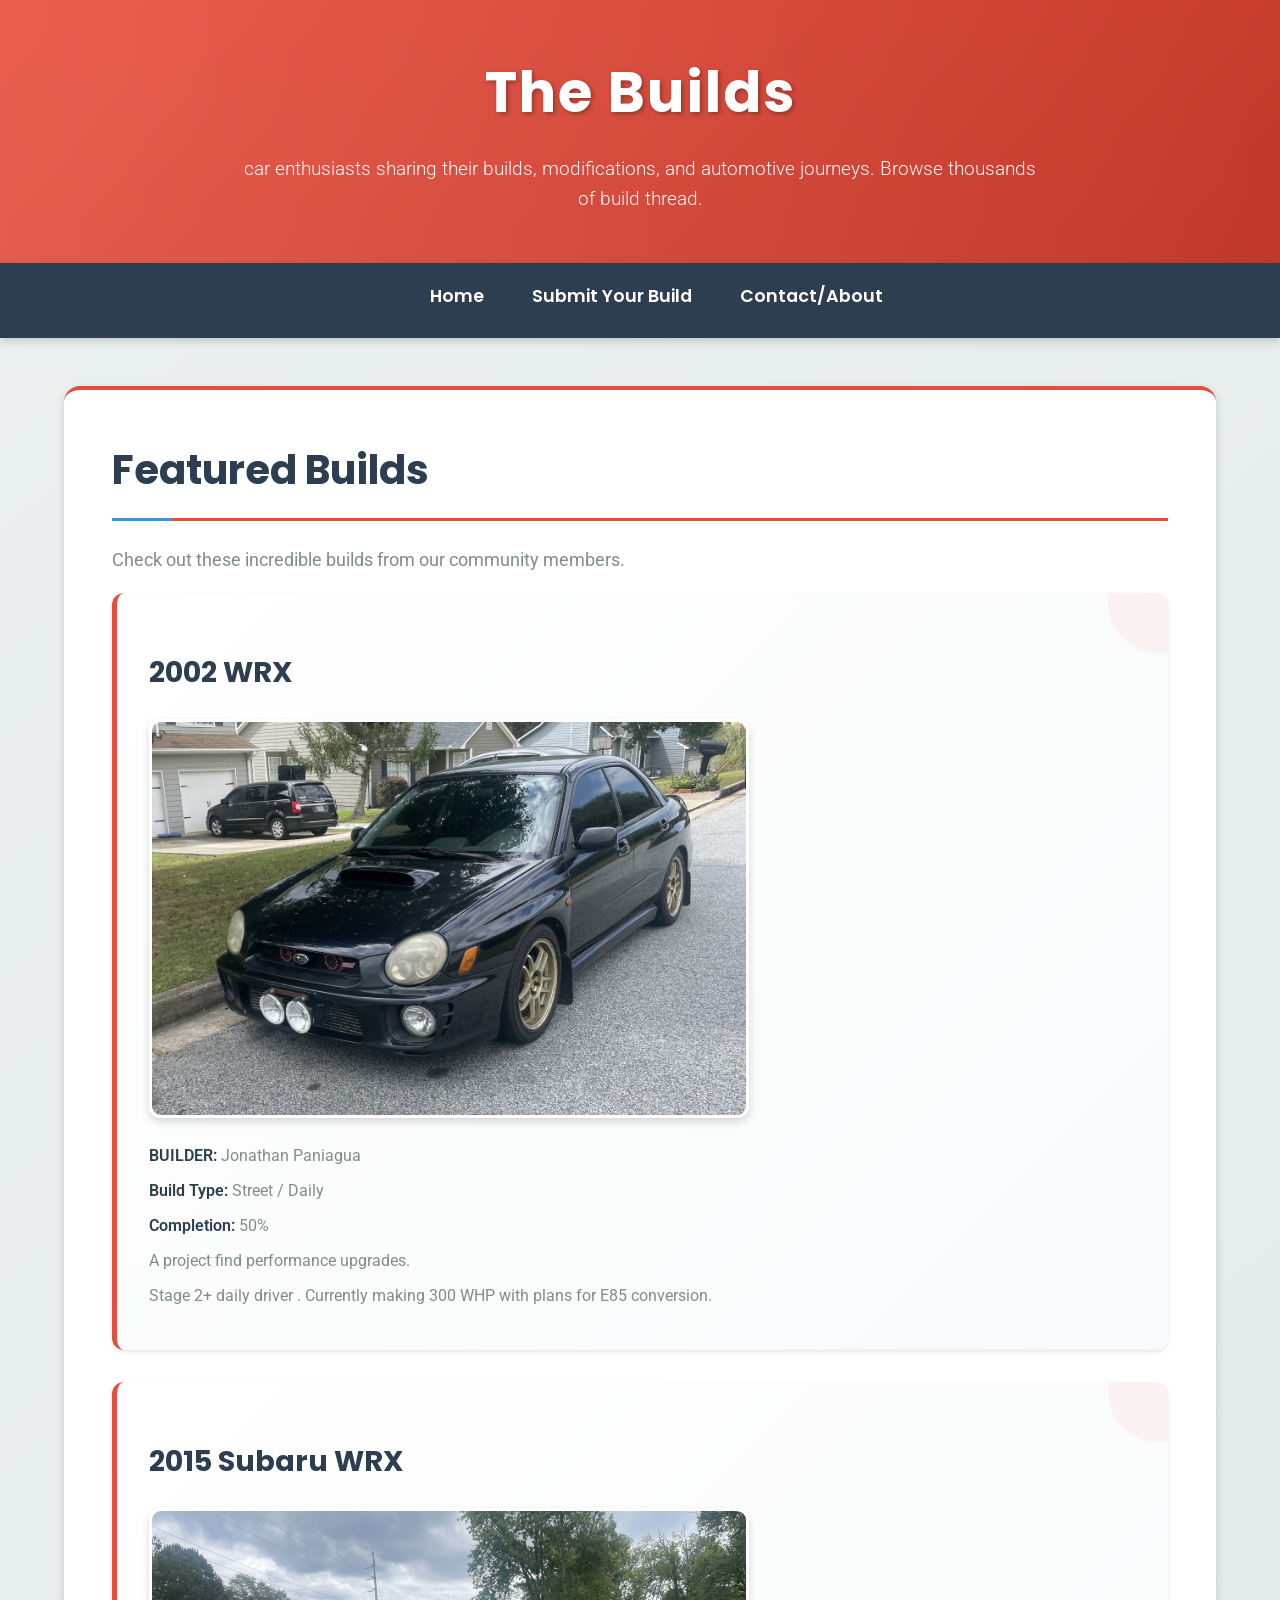
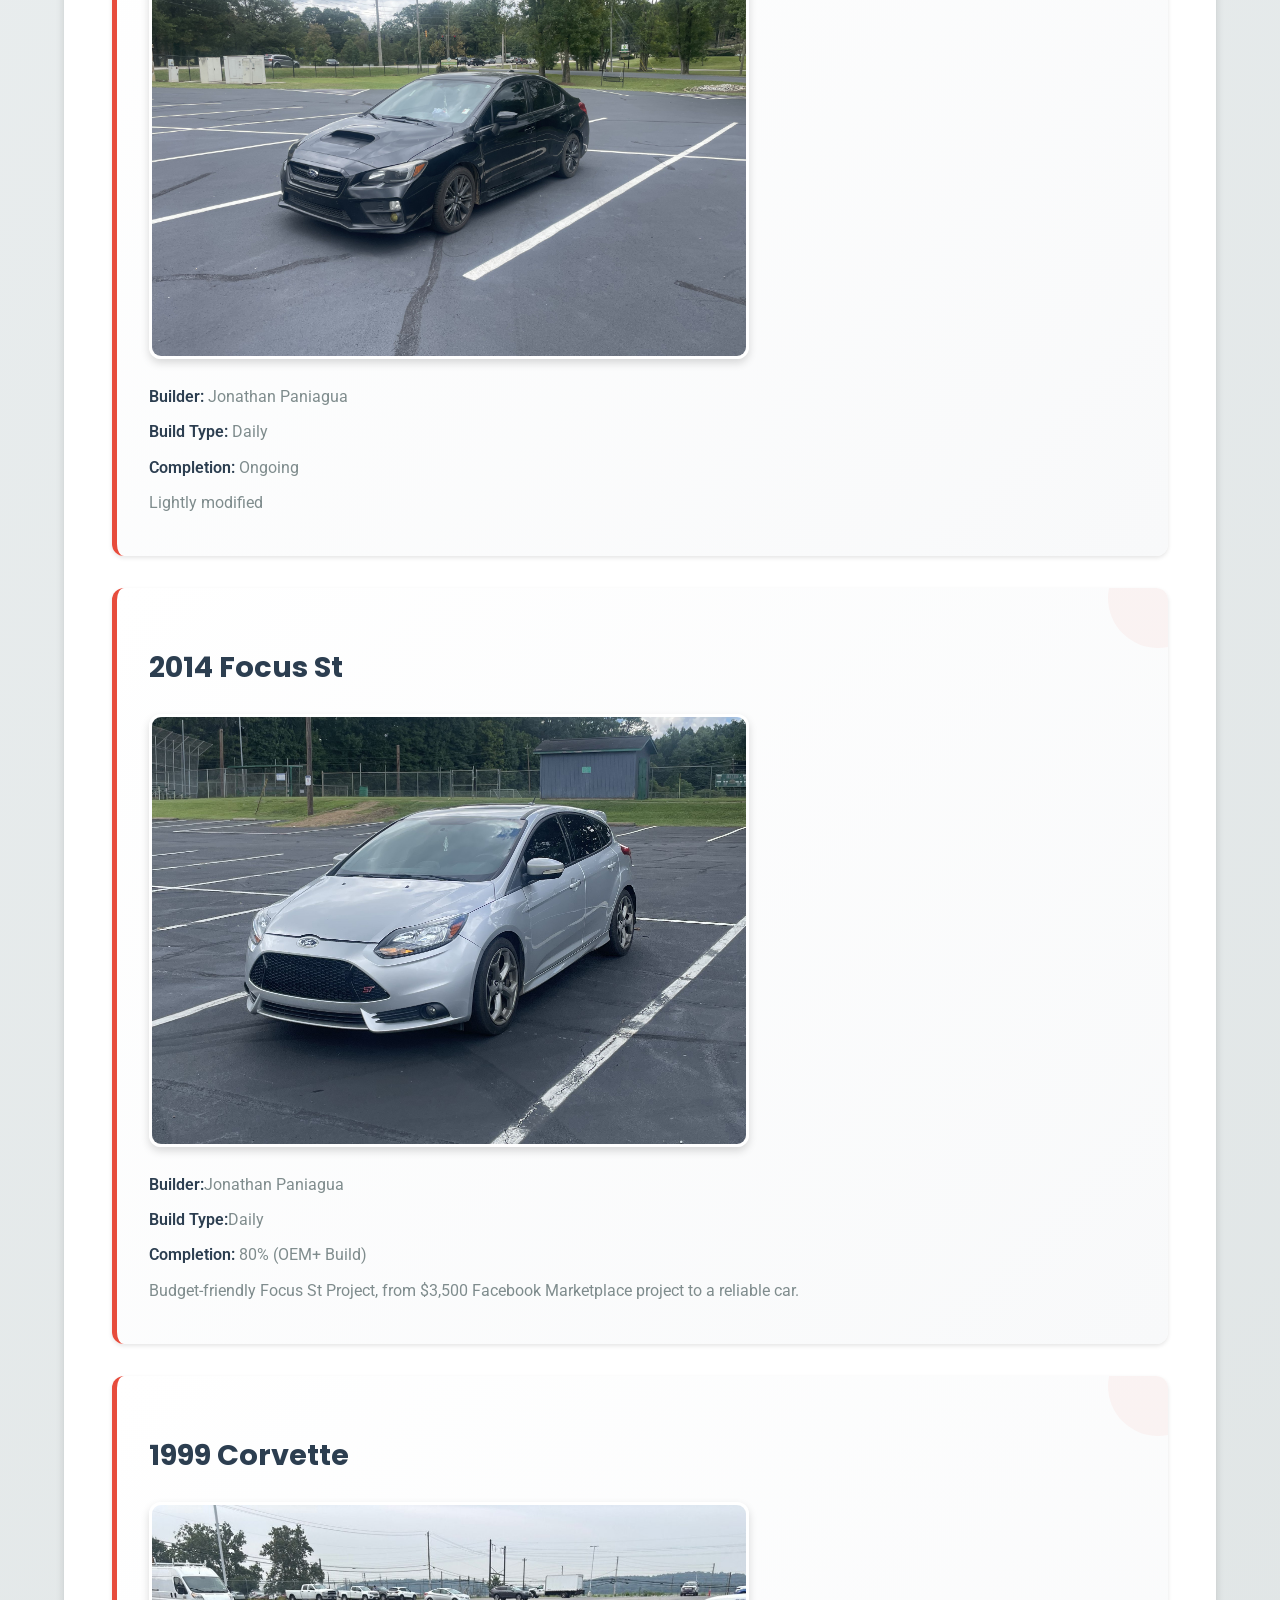
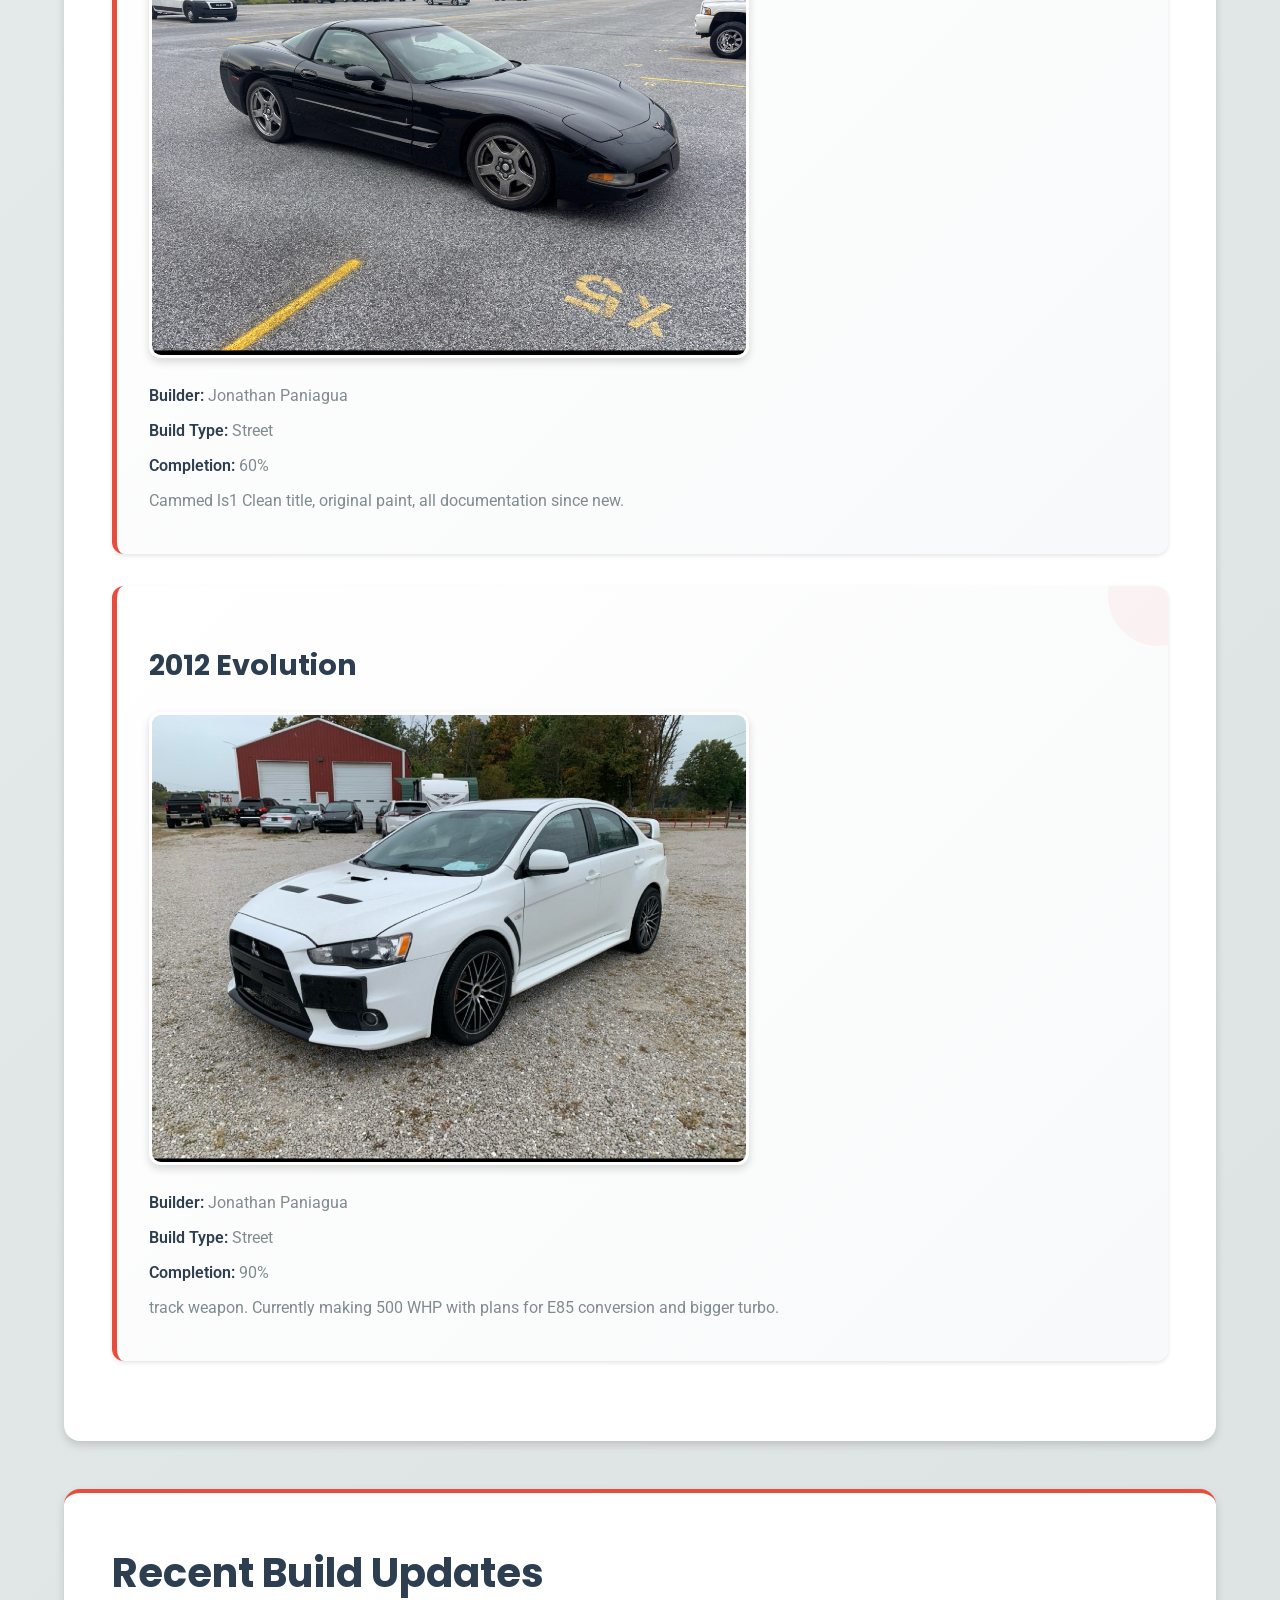
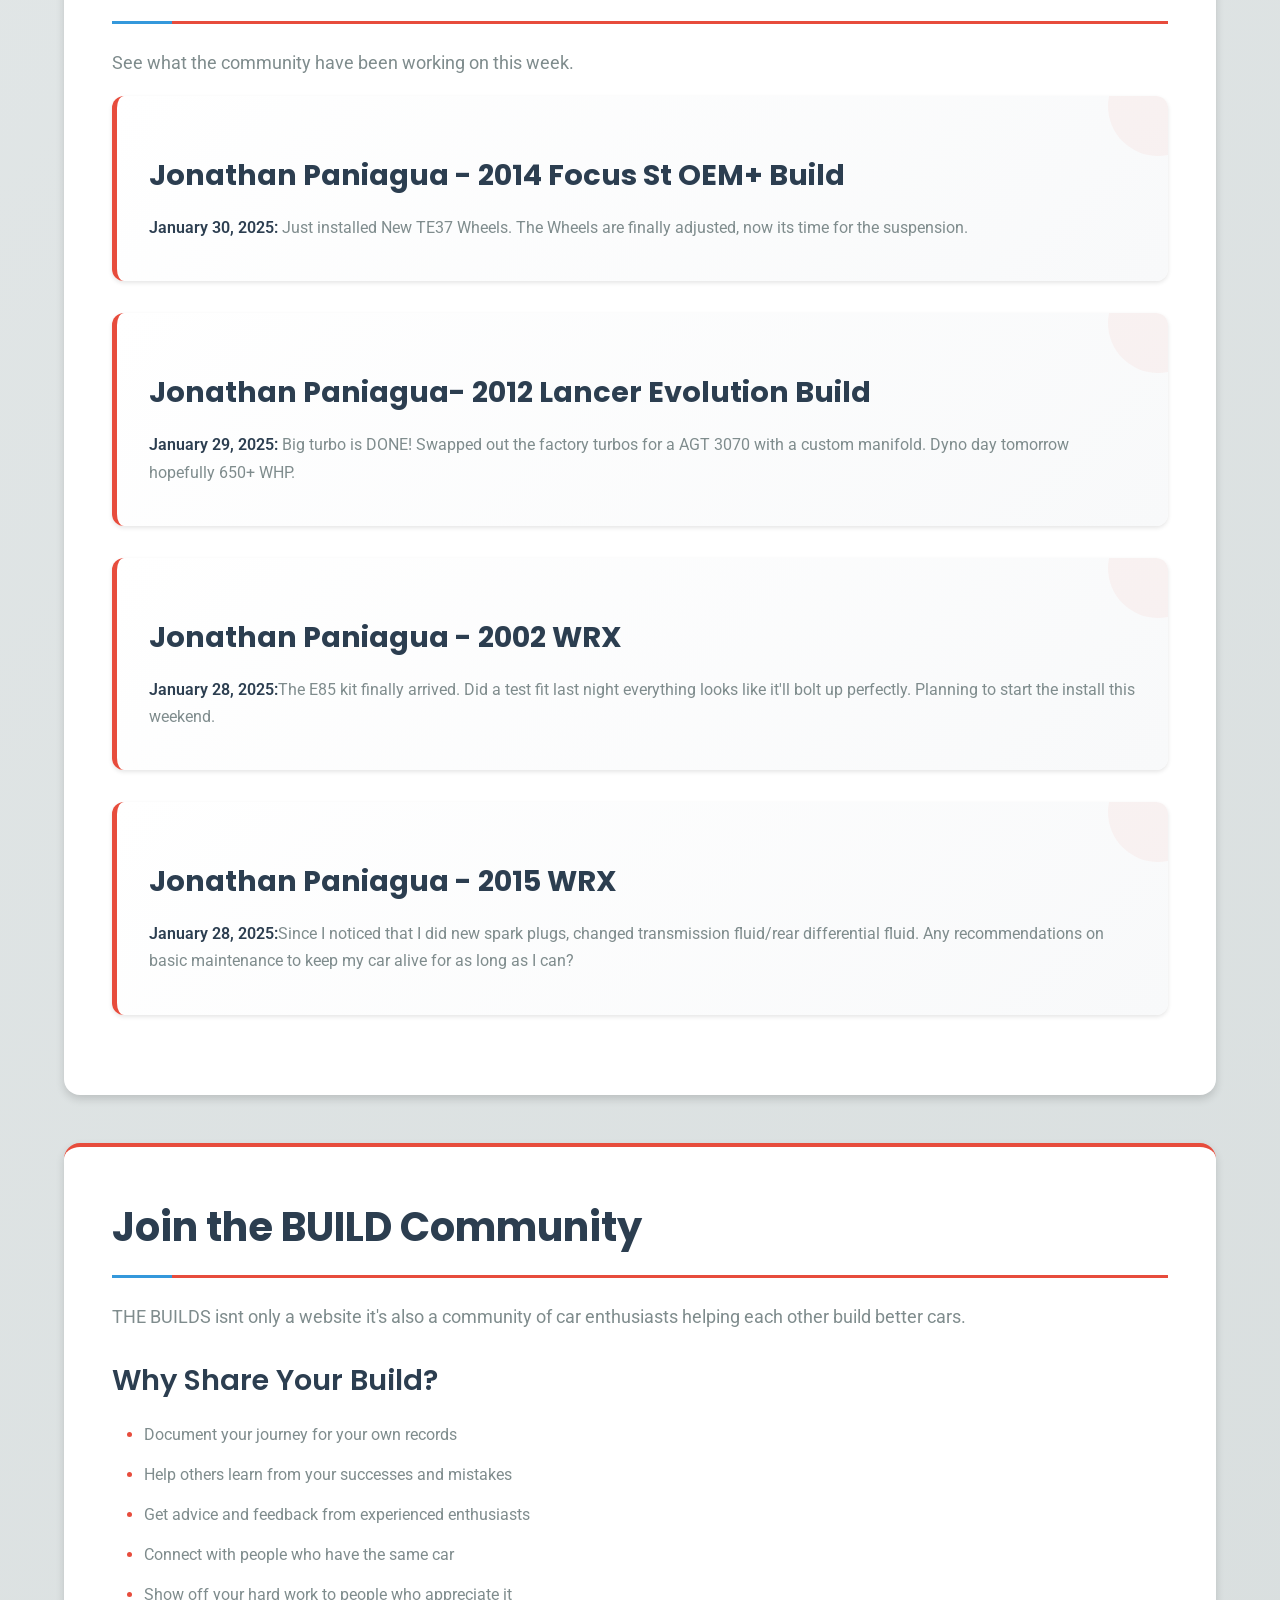
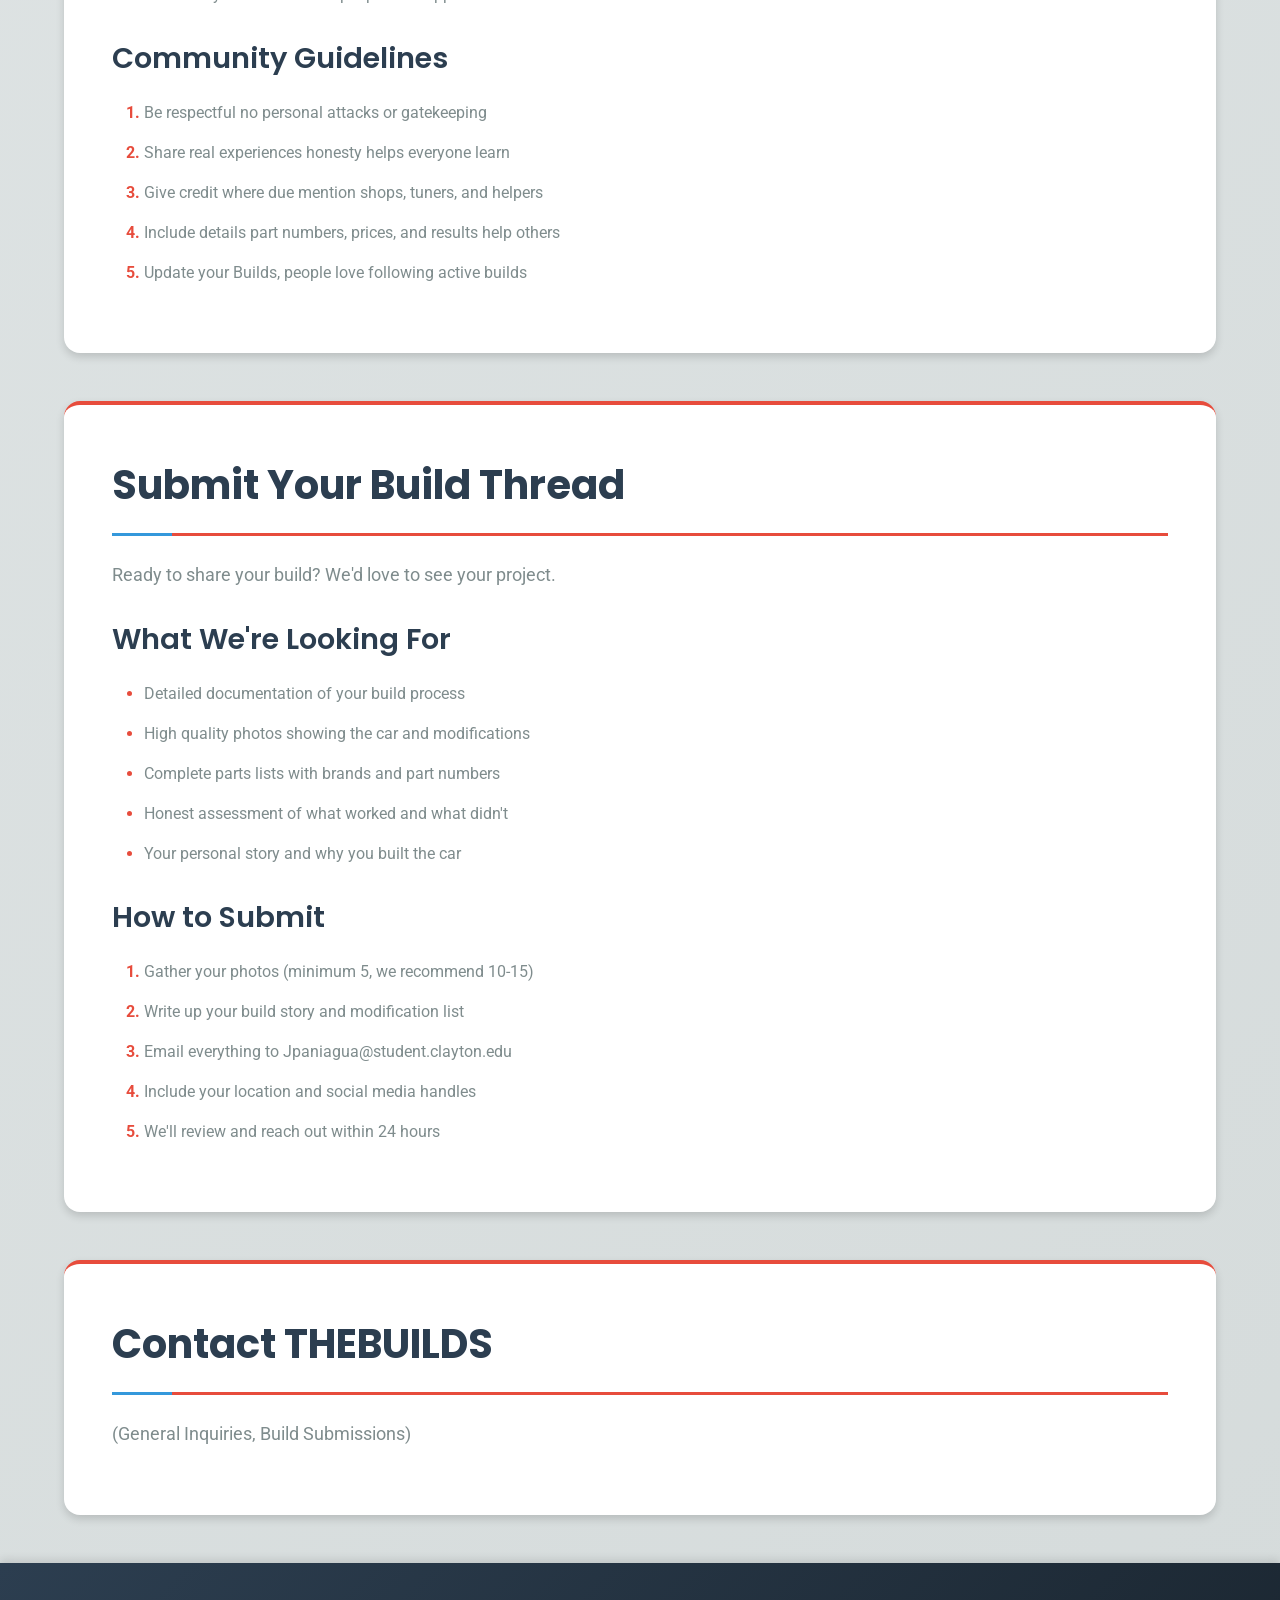
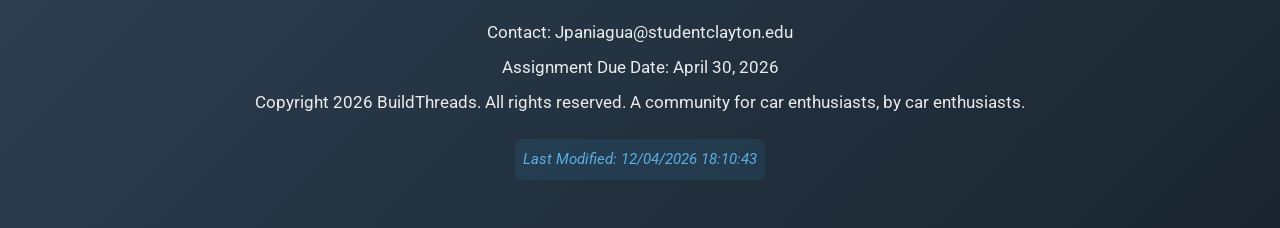
<file: CarWebsite/index.html>
<!DOCTYPE html>
<html lang="en">
<head>
	<meta charset="utf-8">
	<meta name="viewport" content="width=device-width, initial-scale=1.0">
	<title>The Builds</title>
	<link rel="stylesheet" href="styles.css">
	<script src="script.js"></script>
</head>
<body onload="showLastModified()">
	<!-- Created by Jonathan Paniagua -->
	<header>
		<h1> The Builds</h1>
		<p> car enthusiasts sharing their builds, modifications, and automotive journeys. Browse thousands of build thread.</p>
	</header>
	
	<nav>
		<ul>
			<li><a href="index.html">Home</a>
</li>
</li>
            <li><a href="Submit-Build-Copy3.html">Submit Your Build</a></li>
            <li><a href="About.html">Contact/About</a></li>
		</ul>
	</nav>
	
	<main>
	
		<section id="featured-builds">
			<h2>Featured Builds</h2>
			<p>Check out these incredible builds from our community members.</p>
			
			<article>
				<h3>2002 WRX</h3>
				<img src="2002wrx.jpeg" width="600" height="400" alt="2002 WRX"> 
				<p><strong>BUILDER:</strong> Jonathan Paniagua</p>
				<p><strong>Build Type:</strong> Street / Daily</p>
				<p><strong>Completion:</strong> 50%</p>
				<p> A project find performance upgrades.</p>
				<p>Stage 2+ daily driver . Currently making 300 WHP with plans for E85 conversion.</p>
				
				</article>
			<article>
			<h3>2015 Subaru WRX</h3>
                <img src="2015WRX.jpeg" width="600" height="400" alt="2015 WRX">
				<p><strong>Builder:</strong> Jonathan Paniagua</p>
                <p><strong>Build Type:</strong> Daily</p>
                <p><strong>Completion:</strong> Ongoing</p>
                <p>Lightly modified</p>
                
				
			</article>
				
			<article>
			<h3>2014 Focus St</h3>
				<img src="2014focus.jpeg" width="600" height="400" alt="2014 Focus St">
				<p><strong>Builder:</strong>Jonathan Paniagua</p>
                <p><strong>Build Type:</strong>Daily</p>
                <p><strong>Completion:</strong> 80% (OEM+ Build)</p>
                <p>Budget-friendly Focus St Project, from $3,500 Facebook Marketplace project to a reliable car.</p>
				
			</article>
			
			<article>
			<h3>1999 Corvette</h3>
				<img src="corvette1999.jpeg" width="600" height="400" alt="1999 Corvette">
				<p><strong>Builder:</strong> Jonathan Paniagua</p>
                <p><strong>Build Type:</strong> Street</p>
                <p><strong>Completion:</strong> 60%</p>
                <p>Cammed ls1 Clean title, original paint, all documentation since new.</p>
                
            </article>
				
			<article>
			<h3>2012 Evolution</h3>
				<img src="2012evo.jpeg" width="600" height="400" alt="2012 Evolution">
				<p><strong>Builder:</strong> Jonathan Paniagua</p>
                <p><strong>Build Type:</strong> Street</p>
                <p><strong>Completion:</strong> 90%</p>
                <p>track weapon. Currently making 500 WHP with plans for E85 conversion and bigger turbo.</p>
                
			</article>
		</section>
		
		
		<section id="recent-updates">
			<h2>Recent Build Updates</h2>
            <p>See what the community  have been working on this week.</p>
			
			<article>
				<h3>Jonathan Paniagua - 2014 Focus St OEM+ Build</h3>
                <p><strong>January 30, 2025:</strong> Just installed New TE37 Wheels. The Wheels are finally adjusted, now its time for the suspension.</p>
            </article>
			
			<article>
                <h3>Jonathan Paniagua- 2012 Lancer Evolution Build</h3>
                <p><strong>January 29, 2025:</strong> Big turbo is DONE! Swapped out the factory turbos for a AGT 3070 with a custom manifold. Dyno day tomorrow hopefully 650+ WHP.</p>
            </article>
			
			<article>
                <h3>Jonathan Paniagua - 2002 WRX</h3>
                <p><strong>January 28, 2025:</strong>The E85 kit finally arrived. Did a test fit last night everything looks like it'll bolt up perfectly. Planning to start the install this weekend.</p>
            </article>
			
			<article>
                <h3>Jonathan Paniagua - 2015 WRX</h3>
                <p><strong>January 28, 2025:</strong>Since I noticed that I did new spark plugs, changed transmission fluid/rear differential fluid. Any recommendations on basic maintenance to keep my car alive for as long as I can?</p>
            </article>
		</section>
		
		<section id="Community">
            <h2>Join the BUILD Community</h2>
            <p>THE BUILDS isnt only a website it's also a community of  car enthusiasts helping each other build better cars.</p>
            
            <h3>Why Share Your Build?</h3>
            <ul>
                <li>Document your journey for your own records</li>
                <li>Help others learn from your successes and mistakes</li>
                <li>Get advice and feedback from experienced enthusiasts</li>
                <li>Connect with people who have the same car</li>
                <li>Show off your hard work to people who appreciate it</li>
            </ul>
            
            <h3>Community Guidelines</h3>
            <ol>
                <li>Be respectful no personal attacks or gatekeeping</li>
                <li>Share real experiences honesty helps everyone learn</li>
                <li>Give credit where due mention shops, tuners, and helpers</li>
                <li>Include details  part numbers, prices, and results help others</li>
                <li>Update your Builds, people love following active builds</li>
            </ol>
        </section>
		
		 <section id="submit">
            <h2>Submit Your Build Thread</h2>
            <p>Ready to share your build? We'd love to see your project.</p>
            
            <h3>What We're Looking For</h3>
            <ul>
                <li>Detailed documentation of your build process</li>
                <li>High quality photos showing the car and modifications</li>
                <li>Complete parts lists with brands and part numbers</li>
                <li>Honest assessment of what worked and what didn't</li>
                <li>Your personal story and why you built the car</li>
            </ul>
			
			<h3>How to Submit</h3>
            <ol>
                <li>Gather your photos (minimum 5, we recommend 10-15)</li>
                <li>Write up your build story and modification list</li>
                <li>Email everything to Jpaniagua@student.clayton.edu</li>
				<li>Include your location and social media handles</li>
                <li>We'll review and reach out within 24 hours</li>
            </ol>
			</section>
		
		<section id="contact">
			<h2>Contact THEBUILDS</h2>
			<p>(General Inquiries, Build Submissions)</p>
			
		</section>
	</main>
		
		
	<footer> 
		<p>Contact: Jpaniagua@studentclayton.edu</p>
        <p>Assignment Due Date: April 30, 2026</p>
        <p>Copyright 2026 BuildThreads. All rights reserved. A community for car enthusiasts, by car enthusiasts.</p>
		 <div id="lastModified"></div>
    </footer>
</body>
</html>
</file>
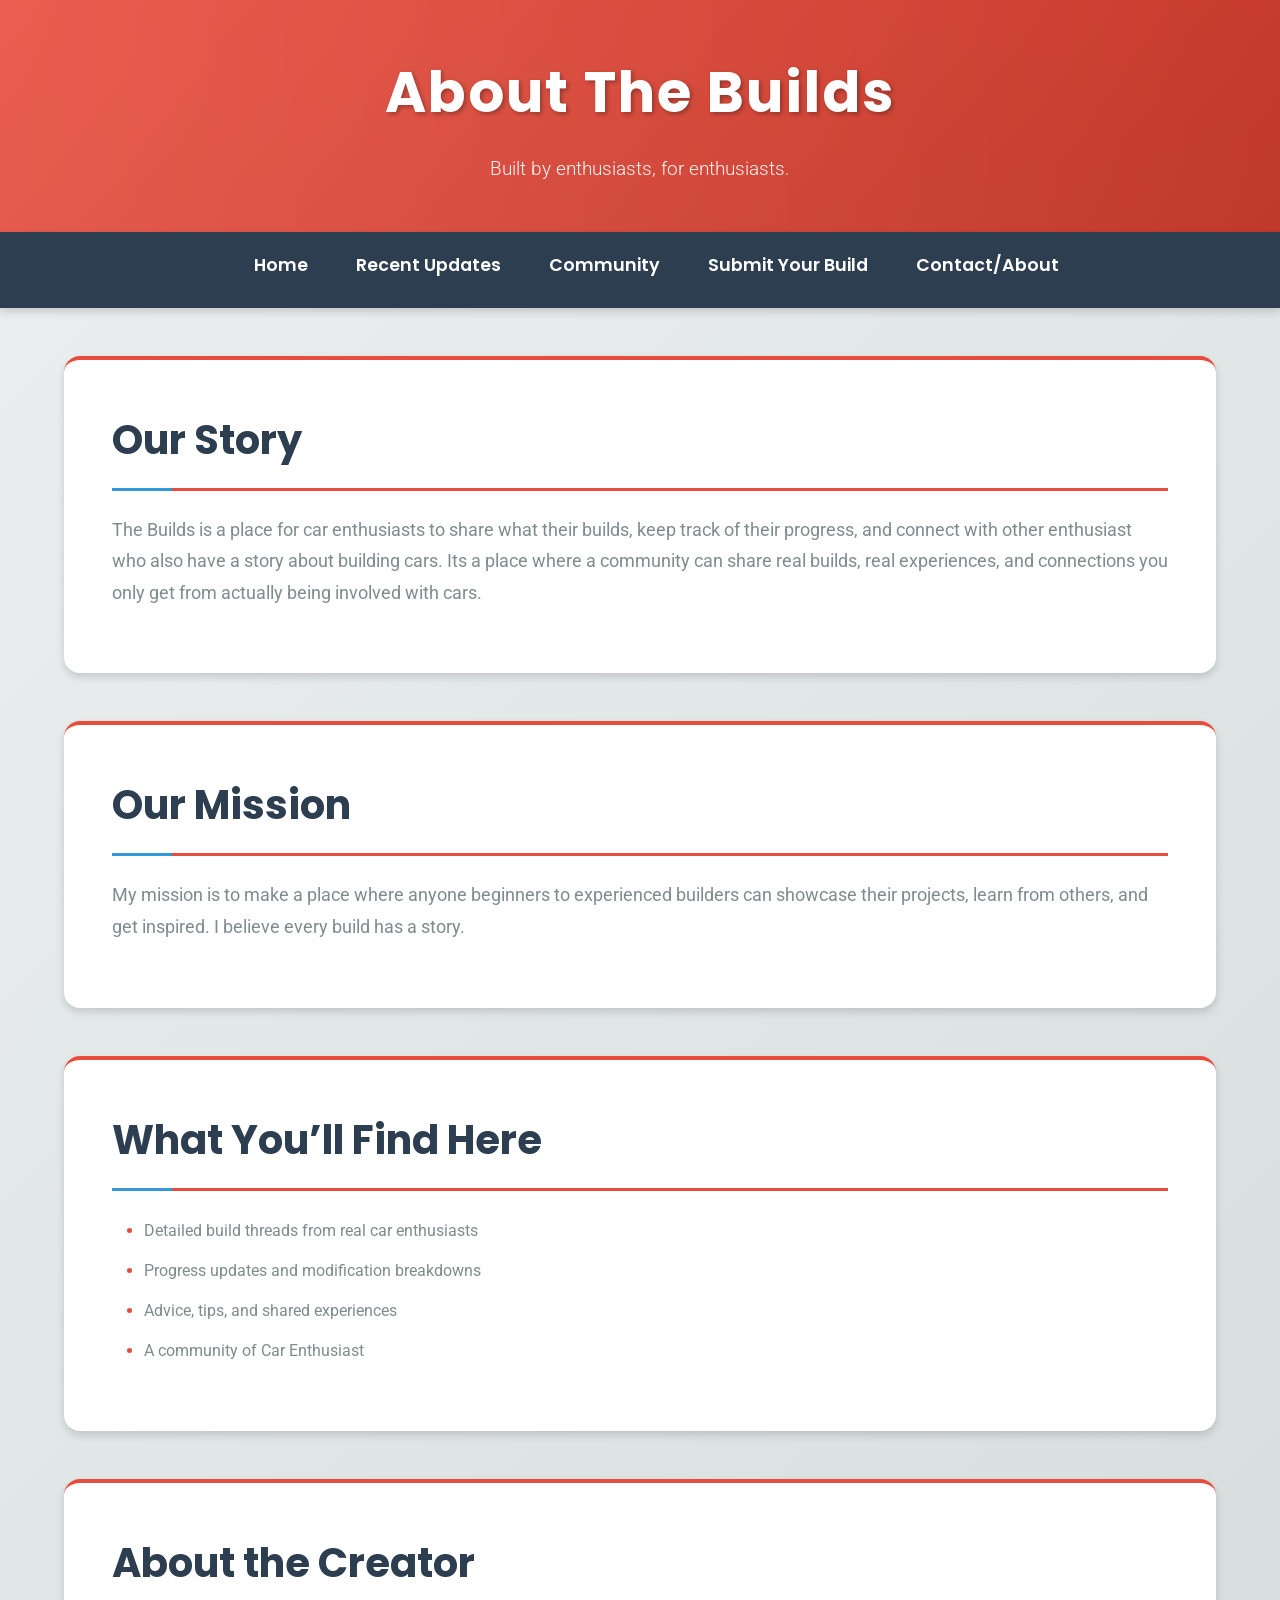
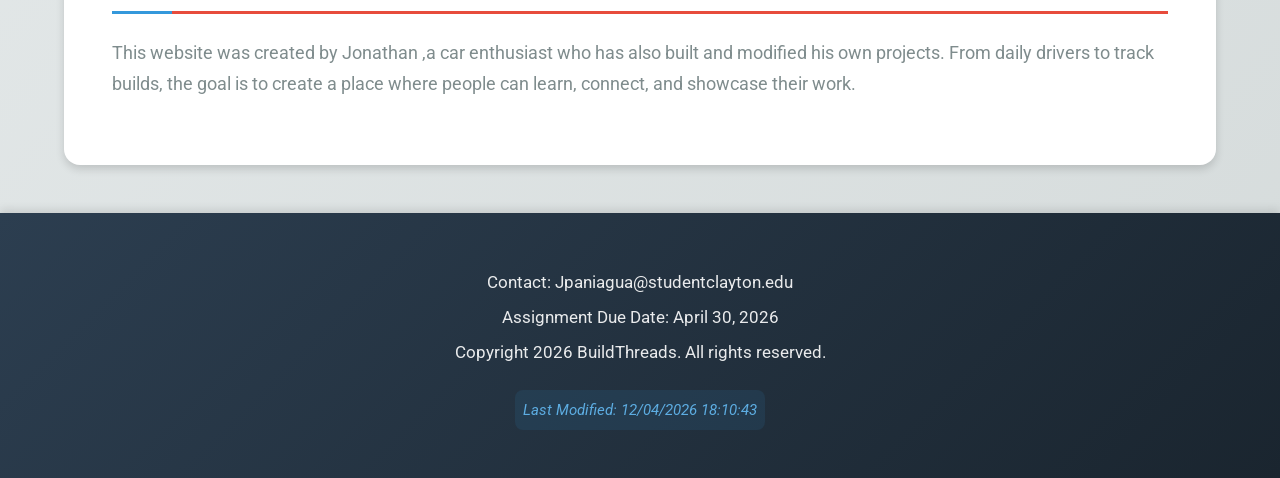
<file: CarWebsite/About.html>
<!DOCTYPE html>
<html lang="en">
<head>
    <meta charset="UTF-8">
    <meta name="viewport" content="width=device-width, initial-scale=1.0">
    <title>About - The Builds</title>
    <link rel="stylesheet" href="styles.css">
	<script src="script.js"></script>
</head>
<body onload="showLastModified()">
    <!-- Created by Jonathan Paniagua -->

    <header>
        <h1>About The Builds</h1>
        <p>Built by enthusiasts, for enthusiasts.</p>
    </header>

    <nav>
        <ul>
            <li><a href="index.html">Home</a></li>
            <li><a href="TheBUILDSCOPY-Copy2.html#featured-builds">Recent Updates</a></li>
            <li><a href="TheBUILDSCOPY-Copy2.html#recent-updates">Community</a></li>
            <li><a href="Submit-Build-Copy3.html">Submit Your Build</a></li>
            <li><a href="About.html">Contact/About</a></li>
        </ul>
    </nav>

    <main>
        <section>
            <h2>Our Story</h2>
            <p>
                The Builds is a place for car enthusiasts to share what their builds, 
				keep track of their progress, and connect with other enthusiast who also have a story about building cars. 
				Its a place where a community can share real builds, real experiences,
				and connections you only get from actually being involved with cars.
            </p>
        </section>

        <section>
            <h2>Our Mission</h2>
            <p>
                My mission is to make a place where anyone beginners to experienced builders 
                can showcase their projects, learn from others, and get inspired. I believe every build 
                has a story.
            </p>
        </section>

        <section>
            <h2>What You’ll Find Here</h2>
            <ul>
                <li>Detailed build threads from real car enthusiasts</li>
                <li>Progress updates and modification breakdowns</li>
                <li>Advice, tips, and shared experiences</li>
                <li>A community of Car Enthusiast</li>
            </ul>
        </section>

        <section>
            <h2>About the Creator</h2>
            <p>
                This website was created by Jonathan ,a car enthusiast who has also 
                built and modified his own projects. From daily drivers to track builds, 
                the goal is to create a place where people can learn, connect, and showcase their work.
            </p>
        </section>
    </main>

    <footer>
        <p>Contact: Jpaniagua@studentclayton.edu</p>
        <p>Assignment Due Date: April 30, 2026</p>
        <p>Copyright 2026 BuildThreads. All rights reserved.</p>
		 <div id="lastModified"></div>
    </footer>

</body>
</html>
</file>
<file: CarWebsite/styles.css>
/* ===================================
   BUILDTHREADS - STYLESHEET
   Modern, polished design for car enthusiast community
   =================================== */


@import url('https://fonts.googleapis.com/css2?family=Poppins:wght@300;400;600;700&family=Roboto:wght@300;400;500;700&display=swap');

:root {
    /* Color Palette */
    --primary-color: #e74c3c;
    --primary-dark: #c0392b;
    --secondary-color: #34495e;
    --secondary-dark: #2c3e50;
    --accent-color: #3498db;
    --accent-light: #5dade2;
    --text-dark: #2c3e50;
    --text-light: #7f8c8d;
    --background: #ecf0f1;
    --white: #ffffff;
    --border-color: #bdc3c7;
    --success: #27ae60;
    --warning: #f39c12;
    
    /* Shadows */
    --shadow-sm: 0 2px 4px rgba(0,0,0,0.1);
    --shadow-md: 0 4px 8px rgba(0,0,0,0.15);
    --shadow-lg: 0 8px 16px rgba(0,0,0,0.2);
    --shadow-xl: 0 12px 24px rgba(0,0,0,0.25);
    
    /* Spacing */
    --spacing-xs: 8px;
    --spacing-sm: 16px;
    --spacing-md: 24px;
    --spacing-lg: 32px;
    --spacing-xl: 48px;
    
    /* Typography */
    --font-heading: 'Poppins', sans-serif;
    --font-body: 'Roboto', sans-serif;
}

/* ===================================
   BASE STYLES
   =================================== */

* {
    margin: 0;
    padding: 0;
    box-sizing: border-box;
}

body {
    font-family: var(--font-body);
    background: linear-gradient(135deg, #ecf0f1 0%, #d5dbdb 100%);
    color: var(--text-dark);
    line-height: 1.6;
    min-height: 100vh;
}



header {
    background: linear-gradient(135deg, var(--primary-color) 0%, var(--primary-dark) 100%);
    color: var(--white);
    padding: var(--spacing-xl) var(--spacing-md);
    text-align: center;
    box-shadow: var(--shadow-lg);
    position: relative;
    overflow: hidden;
    animation: slideDown 0.8s ease-out;
}


header::before {
    content: '';
    position: absolute;
    top: 0;
    left: -100%;
    width: 200%;
    height: 100%;
    background: linear-gradient(90deg, 
        transparent 0%, 
        rgba(255,255,255,0.1) 50%, 
        transparent 100%);
    animation: shimmer 3s infinite;
}

@keyframes shimmer {
    0% { left: -100%; }
    100% { left: 100%; }
}

@keyframes slideDown {
    from {
        transform: translateY(-100%);
        opacity: 0;
    }
    to {
        transform: translateY(0);
        opacity: 1;
    }
}

header h1 {
    font-family: var(--font-heading);
    font-size: 3.5em;
    font-weight: 700;
    margin-bottom: var(--spacing-sm);
    text-shadow: 2px 2px 4px rgba(0,0,0,0.3);
    letter-spacing: 2px;
    position: relative;
    z-index: 1;
}

header p {
    font-size: 1.2em;
    font-weight: 300;
    max-width: 800px;
    margin: 0 auto;
    opacity: 0.95;
    position: relative;
    z-index: 1;
}



nav {
    background: var(--secondary-dark);
    padding: 0;
    box-shadow: var(--shadow-md);
    position: sticky;
    top: 0;
    z-index: 1000;
}

nav ul {
    list-style: none;
    display: flex;
    justify-content: center;
    align-items: center;
    max-width: 1200px;
    margin: 0 auto;
}

nav li {
    position: relative;
}

nav a {
    display: block;
    color: var(--white);
    text-decoration: none;
    font-family: var(--font-heading);
    font-size: 1.1em;
    font-weight: 600;
    padding: var(--spacing-sm) var(--spacing-md);
    transition: all 0.3s cubic-bezier(0.4, 0, 0.2, 1);
    position: relative;
    overflow: hidden;
}


nav a::before {
    content: '';
    position: absolute;
    bottom: 0;
    left: 50%;
    width: 0;
    height: 3px;
    background: var(--primary-color);
    transition: all 0.3s ease;
    transform: translateX(-50%);
}

nav a:hover::before {
    width: 80%;
}

nav a:hover {
    background: rgba(231, 76, 60, 0.1);
    transform: translateY(-2px);
    color: var(--accent-light);
}

nav a.active {
    background: rgba(231, 76, 60, 0.2);
    border-bottom: 3px solid var(--primary-color);
}


main {
    max-width: 1200px;
    margin: var(--spacing-xl) auto;
    padding: 0 var(--spacing-md);
    animation: fadeIn 1s ease-in;
}

@keyframes fadeIn {
    from { opacity: 0; transform: translateY(20px); }
    to { opacity: 1; transform: translateY(0); }
}


section {
    background: var(--white);
    margin-bottom: var(--spacing-xl);
    padding: var(--spacing-xl);
    border-radius: 16px;
    box-shadow: var(--shadow-md);
    transition: all 0.3s ease;
    border-top: 4px solid var(--primary-color);
}

section:hover {
    box-shadow: var(--shadow-lg);
    transform: translateY(-4px);
}

section h2 {
    font-family: var(--font-heading);
    color: var(--text-dark);
    font-size: 2.5em;
    font-weight: 700;
    margin-bottom: var(--spacing-md);
    padding-bottom: var(--spacing-sm);
    border-bottom: 3px solid var(--primary-color);
    position: relative;
}

section h2::after {
    content: '';
    position: absolute;
    bottom: -3px;
    left: 0;
    width: 60px;
    height: 3px;
    background: var(--accent-color);
}

section h3 {
    font-family: var(--font-heading);
    color: var(--text-dark);
    font-size: 1.8em;
    font-weight: 600;
    margin-top: var(--spacing-md);
    margin-bottom: var(--spacing-sm);
}

section h4 {
    font-family: var(--font-heading);
    color: var(--secondary-color);
    font-size: 1.3em;
    font-weight: 600;
    margin-top: var(--spacing-sm);
    margin-bottom: var(--spacing-xs);
}

section p {
    color: var(--text-light);
    font-size: 1.1em;
    line-height: 1.8;
    margin-bottom: var(--spacing-sm);
}



article {
    background: linear-gradient(135deg, #ffffff 0%, #f8f9fa 100%);
    border: none;
    border-left: 5px solid var(--primary-color);
    padding: var(--spacing-lg);
    margin-bottom: var(--spacing-lg);
    border-radius: 12px;
    box-shadow: var(--shadow-sm);
    transition: all 0.4s cubic-bezier(0.4, 0, 0.2, 1);
    position: relative;
    overflow: hidden;
}

article::before {
    content: '';
    position: absolute;
    top: 0;
    right: 0;
    width: 100px;
    height: 100px;
    background: var(--primary-color);
    opacity: 0.05;
    border-radius: 50%;
    transform: translate(40%, -40%);
    transition: all 0.4s ease;
}

article:hover {
    transform: translateY(-8px) scale(1.02);
    box-shadow: var(--shadow-xl);
    border-left-color: var(--accent-color);
}

article:hover::before {
    transform: translate(40%, -40%) scale(2);
}

article h3 {
    color: var(--text-dark);
    font-size: 1.8em;
    font-weight: 700;
    margin-bottom: var(--spacing-sm);
    font-family: var(--font-heading);
}

article p {
    color: var(--text-light);
    font-size: 1em;
    line-height: 1.7;
    margin: var(--spacing-xs) 0;
}

article p strong {
    color: var(--text-dark);
    font-weight: 600;
}

article a {
    display: inline-block;
    background: linear-gradient(135deg, var(--primary-color) 0%, var(--primary-dark) 100%);
    color: var(--white);
    padding: 12px 32px;
    text-decoration: none;
    border-radius: 50px;
    margin-top: var(--spacing-sm);
    font-weight: 600;
    font-family: var(--font-heading);
    box-shadow: var(--shadow-sm);
    transition: all 0.3s ease;
    position: relative;
    overflow: hidden;
}

article a::before {
    content: '';
    position: absolute;
    top: 50%;
    left: 50%;
    width: 0;
    height: 0;
    background: rgba(255,255,255,0.2);
    border-radius: 50%;
    transform: translate(-50%, -50%);
    transition: width 0.6s, height 0.6s;
}

article a:hover::before {
    width: 300px;
    height: 300px;
}

article a:hover {
    transform: translateY(-3px) scale(1.05);
    box-shadow: var(--shadow-md);
}



img {
    max-width: 100%;
    height: auto;
    display: block;
    margin: var(--spacing-md) 0;
    border-radius: 12px;
    box-shadow: var(--shadow-md);
    transition: all 0.4s cubic-bezier(0.4, 0, 0.2, 1);
    border: 3px solid var(--white);
}

img:hover {
    transform: scale(1.05) rotate(1deg);
    box-shadow: var(--shadow-xl);
    border-color: var(--primary-color);
}


ul, ol {
    margin: var(--spacing-sm) 0;
    padding-left: var(--spacing-lg);
    line-height: 2;
}

ul li, ol li {
    color: var(--text-light);
    margin-bottom: var(--spacing-xs);
    position: relative;
}

ul li::marker {
    color: var(--primary-color);
    font-weight: bold;
}

ol li::marker {
    color: var(--primary-color);
    font-weight: bold;
}


dl {
    background: #f8f9fa;
    padding: var(--spacing-md);
    border-radius: 8px;
    margin: var(--spacing-sm) 0;
    border-left: 4px solid var(--accent-color);
}

dt {
    font-weight: 700;
    color: var(--text-dark);
    font-family: var(--font-heading);
    margin-top: var(--spacing-sm);
    font-size: 1.1em;
}

dt:first-child {
    margin-top: 0;
}

dd {
    margin-left: var(--spacing-md);
    margin-bottom: var(--spacing-sm);
    color: var(--text-light);
    font-size: 1.05em;
}



form {
    width: 100%;
}

fieldset {
    border: 2px solid var(--primary-color);
    border-radius: 12px;
    padding: var(--spacing-lg);
    margin-bottom: var(--spacing-lg);
    background: linear-gradient(135deg, #ffffff 0%, #f8f9fa 100%);
    box-shadow: var(--shadow-sm);
    transition: all 0.3s ease;
}

fieldset:hover {
    box-shadow: var(--shadow-md);
    transform: translateY(-2px);
}

legend {
    font-size: 1.5em;
    font-weight: 700;
    color: var(--text-dark);
    font-family: var(--font-heading);
    padding: 0 var(--spacing-sm);
    background: var(--white);
    border-radius: 8px;
}

label {
    display: block;
    margin-top: var(--spacing-sm);
    margin-bottom: var(--spacing-xs);
    font-weight: 600;
    color: var(--text-dark);
    font-size: 1.05em;
}

fieldset input[type="radio"] + label,
fieldset input[type="checkbox"] + label {
    display: inline;
    font-weight: 400;
    margin-left: var(--spacing-xs);
    margin-right: var(--spacing-md);
}

input[type="text"],
input[type="email"],
input[type="password"],
input[type="url"],
select,
textarea {
    width: 100%;
    padding: 14px 18px;
    border: 2px solid var(--border-color);
    border-radius: 8px;
    font-size: 1em;
    font-family: var(--font-body);
    transition: all 0.3s ease;
    background: var(--white);
}

input[type="text"]:focus,
input[type="email"]:focus,
input[type="password"]:focus,
input[type="url"]:focus,
select:focus,
textarea:focus {
    border-color: var(--primary-color);
    outline: none;
    box-shadow: 0 0 0 3px rgba(231, 76, 60, 0.1);
    transform: translateY(-2px);
}

textarea {
    resize: vertical;
    min-height: 120px;
}

input[type="radio"],
input[type="checkbox"] {
    margin-top: 10px;
    margin-right: var(--spacing-xs);
    width: 20px;
    height: 20px;
    cursor: pointer;
    accent-color: var(--primary-color);
}

input[type="file"] {
    padding: 12px;
    border: 2px dashed var(--border-color);
    border-radius: 8px;
    background: #f8f9fa;
    width: 100%;
    cursor: pointer;
    transition: all 0.3s ease;
}

input[type="file"]:hover {
    border-color: var(--primary-color);
    background: var(--white);
}

.submit-section {
    text-align: center;
    margin-top: var(--spacing-xl);
    padding-top: var(--spacing-lg);
    border-top: 2px solid var(--border-color);
}

input[type="submit"],
input[type="reset"] {
    background: linear-gradient(135deg, var(--primary-color) 0%, var(--primary-dark) 100%);
    color: var(--white);
    padding: 16px 48px;
    border: none;
    border-radius: 50px;
    font-size: 1.2em;
    font-weight: 700;
    font-family: var(--font-heading);
    cursor: pointer;
    margin: var(--spacing-sm);
    box-shadow: var(--shadow-md);
    transition: all 0.3s cubic-bezier(0.4, 0, 0.2, 1);
    position: relative;
    overflow: hidden;
}

input[type="submit"]:hover,
input[type="reset"]:hover {
    transform: translateY(-4px) scale(1.05);
    box-shadow: var(--shadow-lg);
}

input[type="reset"] {
    background: linear-gradient(135deg, #95a5a6 0%, #7f8c8d 100%);
}



footer {
    background: linear-gradient(135deg, var(--secondary-dark) 0%, #1a252f 100%);
    color: var(--white);
    text-align: center;
    padding: var(--spacing-xl) var(--spacing-md);
    margin-top: var(--spacing-xl);
    box-shadow: 0 -4px 8px rgba(0,0,0,0.1);
}

footer p {
    margin: var(--spacing-xs) 0;
    font-size: 1.05em;
    opacity: 0.9;
}

#lastModified {
    margin-top: var(--spacing-sm);
    font-style: italic;
    color: var(--accent-light);
    font-size: 0.95em;
    padding: var(--spacing-xs);
    background: rgba(52, 152, 219, 0.1);
    border-radius: 8px;
    display: inline-block;
}



@media screen and (max-width: 1024px) {
    header h1 {
        font-size: 2.5em;
    }
    
    header p {
        font-size: 1.1em;
    }
    
    nav a {
        padding: var(--spacing-sm) var(--spacing-sm);
        font-size: 1em;
    }
    
    main {
        max-width: 95%;
    }
    
    section {
        padding: var(--spacing-lg);
    }
    
    section h2 {
        font-size: 2em;
    }
    
    article {
        padding: var(--spacing-md);
    }
}

/* ===================================
   RESPONSIVE - MOBILE
   =================================== */

@media screen and (max-width: 600px) {
    header {
        padding: var(--spacing-lg) var(--spacing-sm);
    }
    
    header h1 {
        font-size: 2em;
        letter-spacing: 1px;
    }
    
    header p {
        font-size: 0.95em;
    }
    
    nav ul {
        flex-direction: column;
    }
    
    nav li {
        width: 100%;
    }
    
    nav a {
        padding: var(--spacing-sm);
        border-bottom: 1px solid rgba(255,255,255,0.1);
    }
    
    nav a:hover {
        transform: translateX(8px);
    }
    
    main {
        margin: var(--spacing-md) auto;
        padding: 0 var(--spacing-sm);
    }
    
    section {
        padding: var(--spacing-md);
        margin-bottom: var(--spacing-md);
    }
    
    section h2 {
        font-size: 1.8em;
    }
    
    section h3 {
        font-size: 1.4em;
    }
    
    article {
        padding: var(--spacing-sm);
    }
    
    article h3 {
        font-size: 1.4em;
    }
    
    article a {
        display: block;
        width: 100%;
        text-align: center;
    }
    
    fieldset {
        padding: var(--spacing-sm);
    }
    
    legend {
        font-size: 1.2em;
    }
    
    input[type="submit"],
    input[type="reset"] {
        width: 100%;
        margin: var(--spacing-xs) 0;
        padding: 14px;
    }
    
    footer {
        padding: var(--spacing-md) var(--spacing-sm);
        font-size: 0.9em;
    }
}

/* ===================================
   UTILITY CLASSES
   =================================== */

.text-center {
    text-align: center;
}

.mt-lg {
    margin-top: var(--spacing-lg);
}

.mb-lg {
    margin-bottom: var(--spacing-lg);
}

/* ===================================
   LOADING ANIMATION
   =================================== */

@keyframes pulse {
    0%, 100% { opacity: 1; }
    50% { opacity: 0.5; }
}

.loading {
    animation: pulse 2s infinite;
}
</file>
